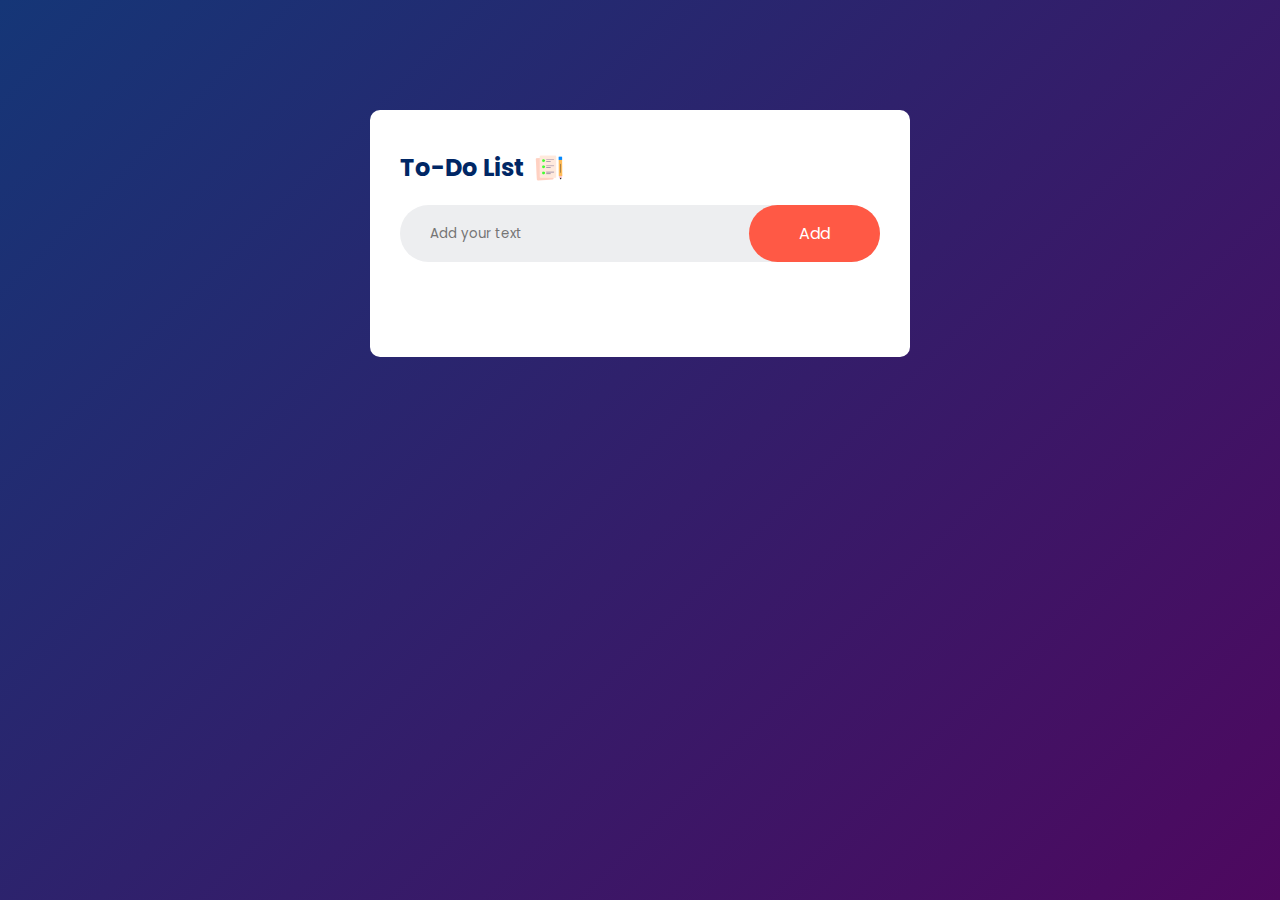
<file: TO DO LIST/index.html>
<!DOCTYPE html>
<html lang="en">
<head>
  <meta charset="UTF-8">
  <meta name="viewport" content="width=device-width, initial-scale=1.0">
  <title>To Do List</title>
  <link rel="stylesheet" href="style.css">
  <link href='https://fonts.googleapis.com/css?family=Poppins' rel='stylesheet'>
</head>
<body>
<div class="container">
  <div class="todo-app">
    <h2>To-Do List <img src="assets/icon.png"></h2>
    <div class="row">
      <input type="text" id="input-box" placeholder="Add your text">
      <button onclick="addTask()">Add</button>
    </div>
    <ul id="list-container">
     <!-- <li class="checked">Task 1</li>
      <li>Task 2</li>
      <li>Task 3</li> -->
    </ul>
  </div>
</div>
<script src="script.js"></script>
</body>
</html>
</file>
<file: TO DO LIST/style.css>
*{
  margin: 0;
  padding: 0;
  font-family: 'Poppins', sans-serif;
  box-sizing: border-box;
}
.container {
  width: 100%;
  min-height: 100vh;
  background: linear-gradient(135deg, #153677, #4e085f);
  padding: 10px;
}
.todo-app {
  width: 100%;
  max-width: 540px;
  background: #fff;
  margin: 100px auto 20px;
  padding: 40px 30px 70px;
  border-radius: 10px;
}
.todo-app h2 {
  color: #002765;
  display: flex;
  align-items: center;
  margin-bottom: 20px;
}
.todo-app h2 img {
  width: 30px;
  margin-left: 10px;
}
.row {
  display: flex;
  align-items: center;
  justify-content: space-between;
  background: #edeef0;
  border-radius: 30px;
  padding-left: 20px;
  margin-bottom: 25px;
}
input {
  flex: 1;
  border: none;
  outline: none;
  background: transparent;
  padding: 10px;
  font-weight: 14px;
}
button{
  border: none;
  outline: none;
  padding: 16px 50px;
  background: #ff5945;
  color: #fff;
  font-size: 16px;
  cursor: pointer;
  border-radius: 40px;
}
ul li {
  list-style: none;
  font-size: 17px;
  padding: 12px 8px 12px 50px;
  user-select: none;
  cursor: pointer;
  position: relative;
}
ul li::before {
  content: '';
  position: absolute;
  height: 28px;
  width: 28px;
  border-radius: 50%;
  background-image: url(assets/unchecked.png);
  background-size: cover;
  background-position: center;
  top: 12px;
  left: 8px;
}
ul li.checked {
  color: #555;
  text-decoration: line-through;
}
ul li.checked::before {
  background-image: url(assets/checked.png);
}
ul li span {
  position: absolute;
  right: 0;
  top: 5px;
  width: 40px;
  height: 40px;
  font-size: 22px;
  color: #555;
  line-height: 40px;
  text-align: center;
  border-radius: 50%;
}
ul li span:hover {
  background: #edeef0;
}
</file>
